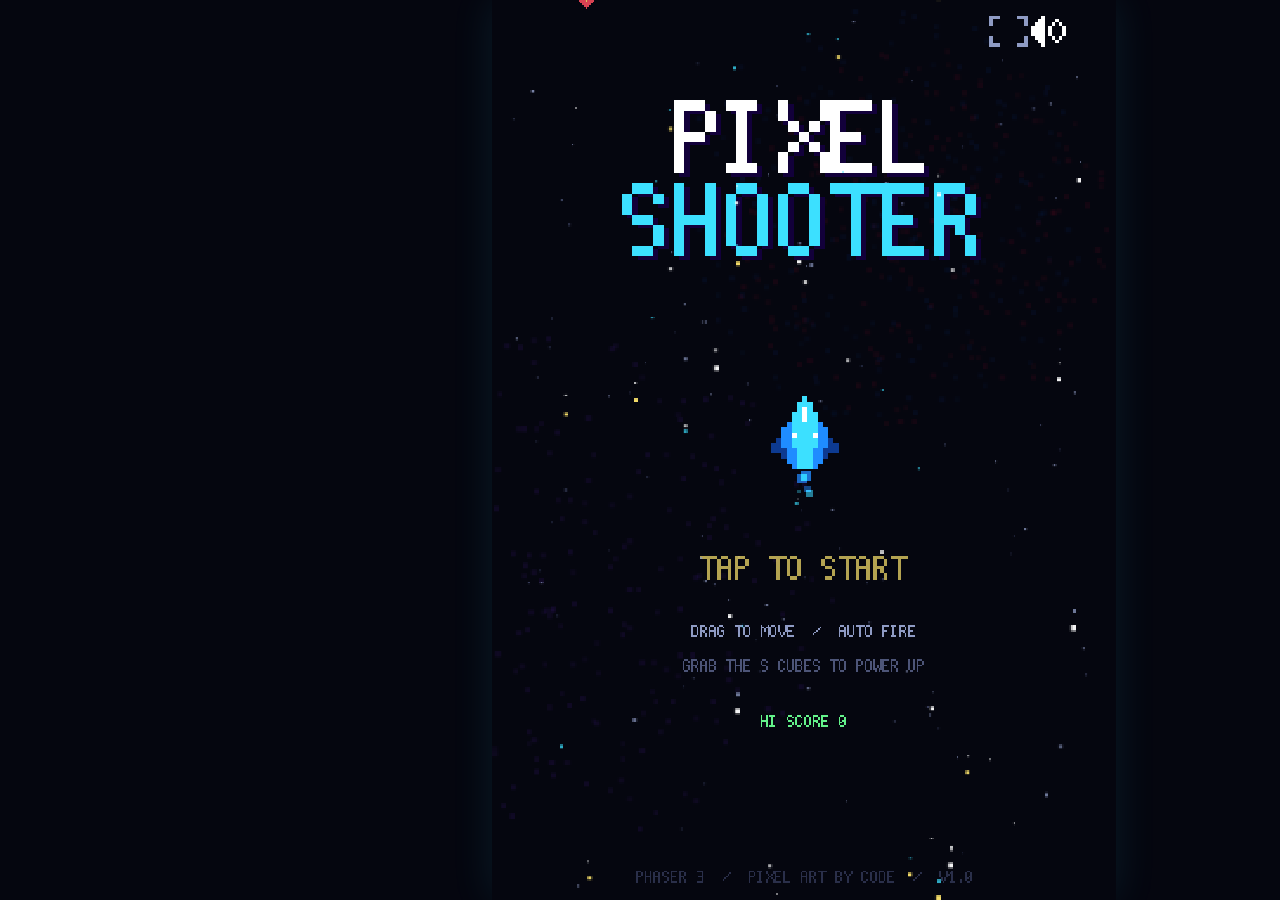
<file: index.html>
<!DOCTYPE html>
<html lang="zh-CN">
<head>
<meta charset="utf-8">
<meta name="viewport" content="width=device-width,initial-scale=1,maximum-scale=1,minimum-scale=1,user-scalable=no,viewport-fit=cover">
<meta name="theme-color" content="#05060f">
<meta name="apple-mobile-web-app-capable" content="yes">
<meta name="mobile-web-app-capable" content="yes">
<meta name="apple-mobile-web-app-status-bar-style" content="black-translucent">
<meta name="format-detection" content="telephone=no">
<meta name="description" content="PIXEL SHOOTER — 手机竖屏像素风纵向卷轴射击游戏，Phaser 3 + Web Audio 纯代码实现，打开即玩。">
<title>PIXEL SHOOTER — 像素风纵向射击</title>
<link rel="manifest" href="manifest.webmanifest">
<link rel="icon" href="icon.svg" type="image/svg+xml">
<link rel="apple-touch-icon" href="icon.svg">
<link rel="stylesheet" href="css/style.css">
</head>
<body>

<div id="game"></div>

<!-- 横屏提示（仅触屏设备） -->
<div id="rotate">
  <div class="rot-icon">📱</div>
  <p>请竖屏游玩</p>
  <p class="sub">ROTATE YOUR DEVICE TO PORTRAIT</p>
</div>

<noscript><div class="nojs">需要开启 JavaScript 才能运行游戏</div></noscript>

<!-- 依赖：Phaser 3（本地 vendor 目录，相对路径，无 CDN 依赖） -->
<script src="vendor/phaser.min.js"></script>

<!-- 游戏代码（顺序：配置 → 字体 → 音效 → 美术 → 波次 → 实体 → 场景 → 启动） -->
<script src="js/config.js"></script>
<script src="js/pixelfont.js"></script>
<script src="js/audio.js"></script>
<script src="js/art.js"></script>
<script src="js/waves.js"></script>
<script src="js/entities.js"></script>
<script src="js/scenes/BootScene.js"></script>
<script src="js/scenes/MenuScene.js"></script>
<script src="js/scenes/GameScene.js"></script>
<script src="js/scenes/HudScene.js"></script>
<script src="js/scenes/GameOverScene.js"></script>
<script src="js/main.js"></script>

</body>
</html>
</file>
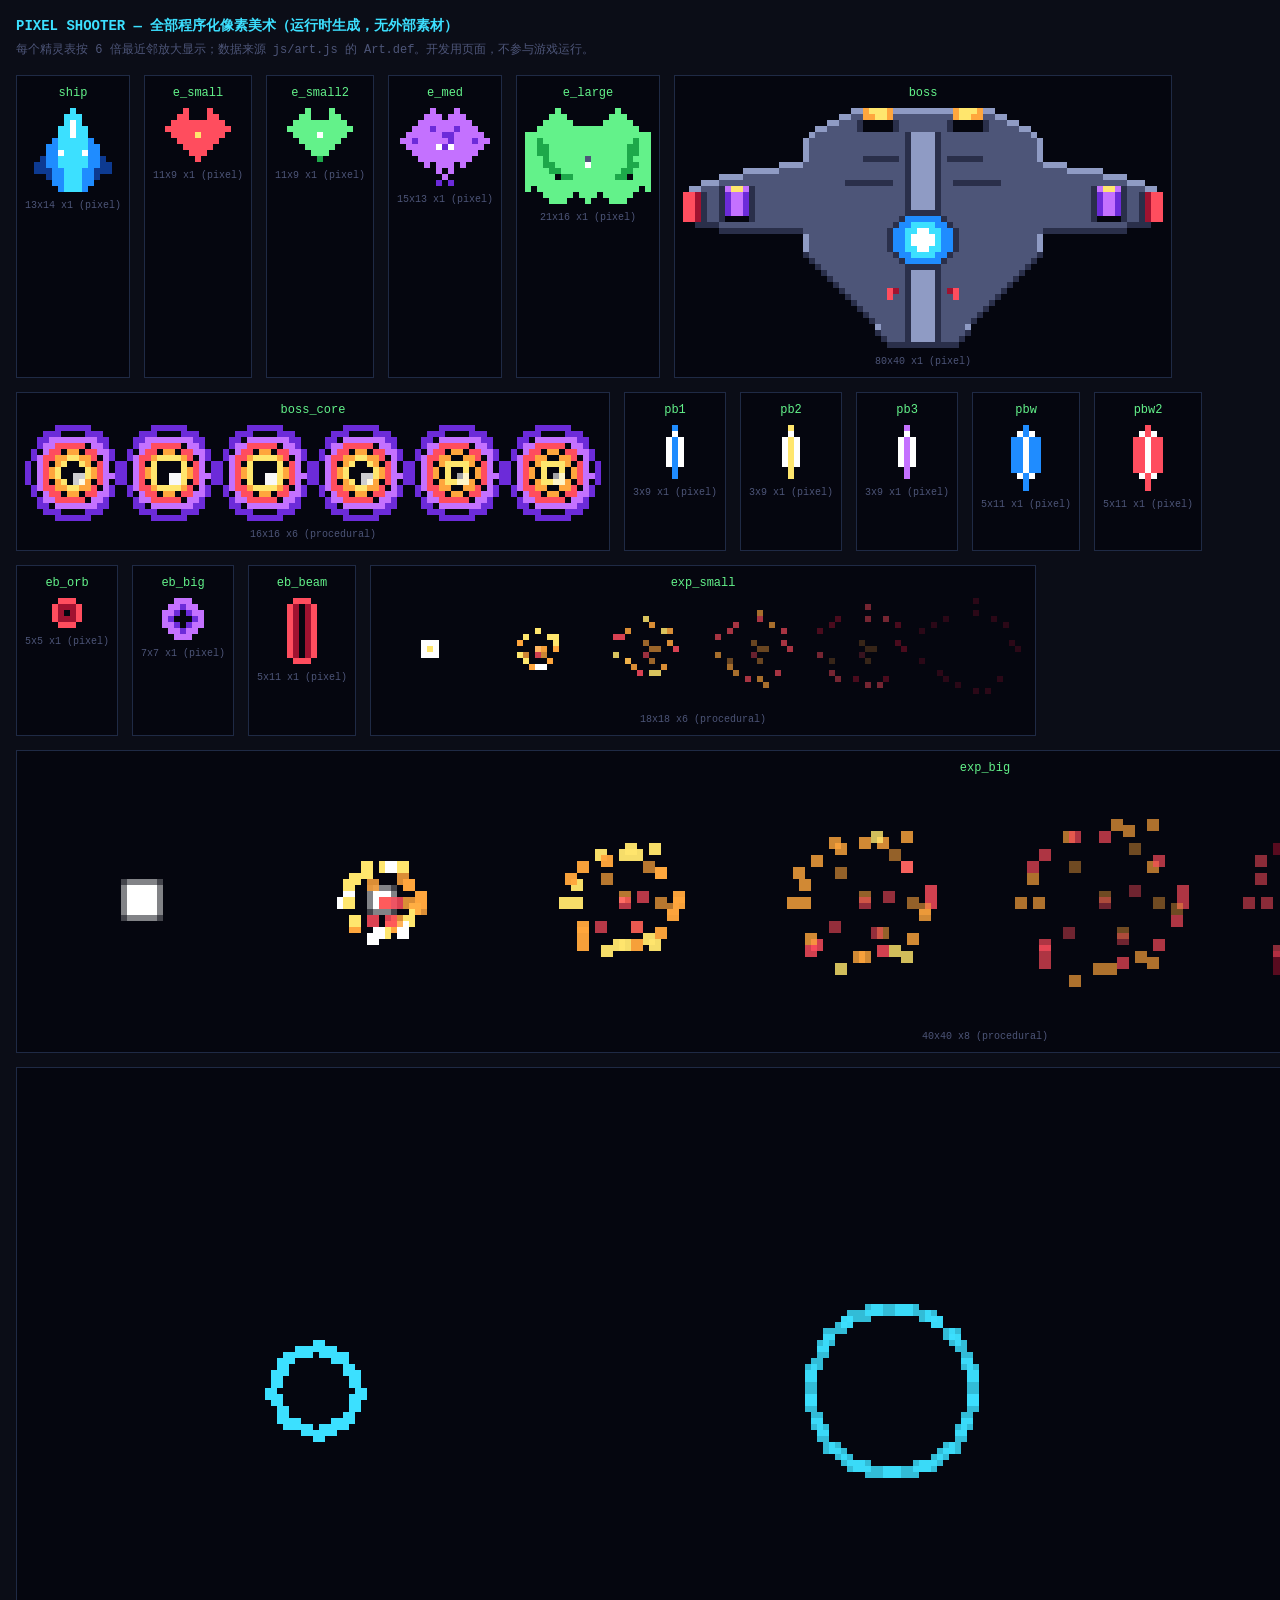
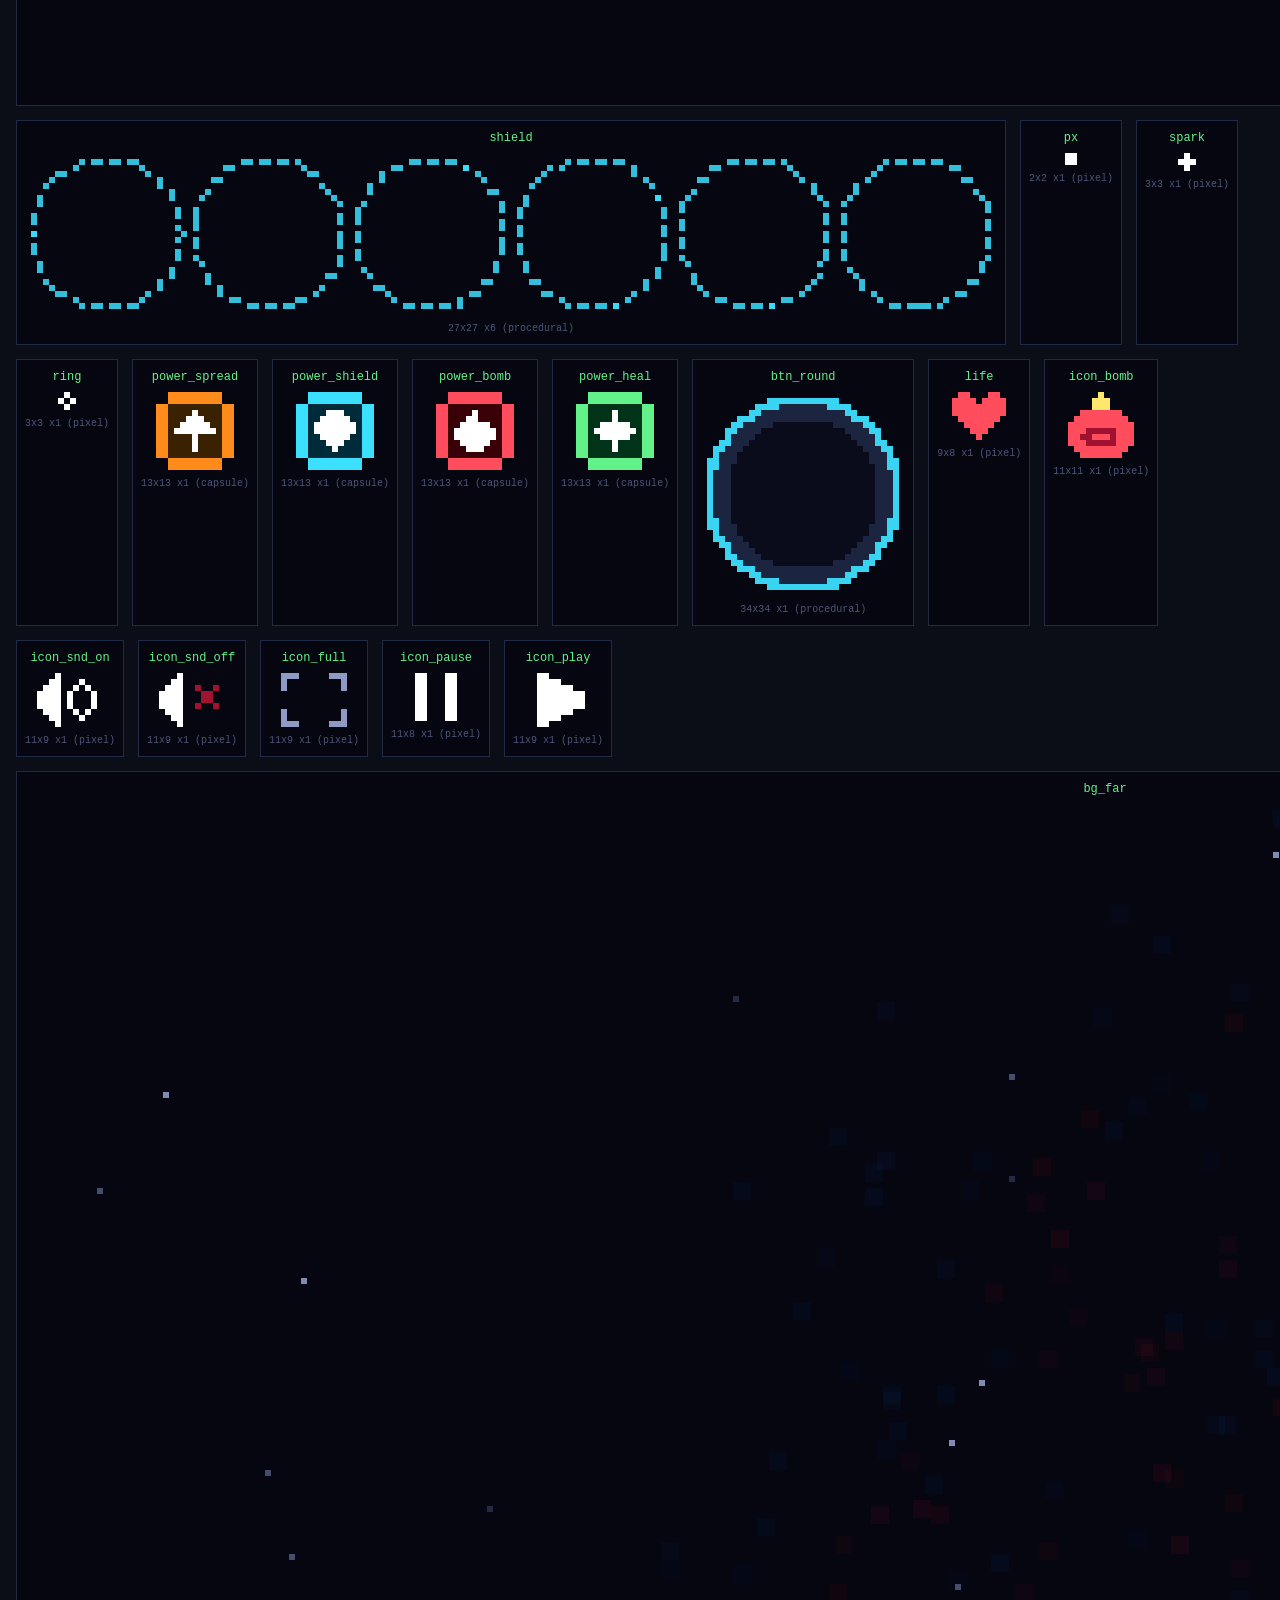
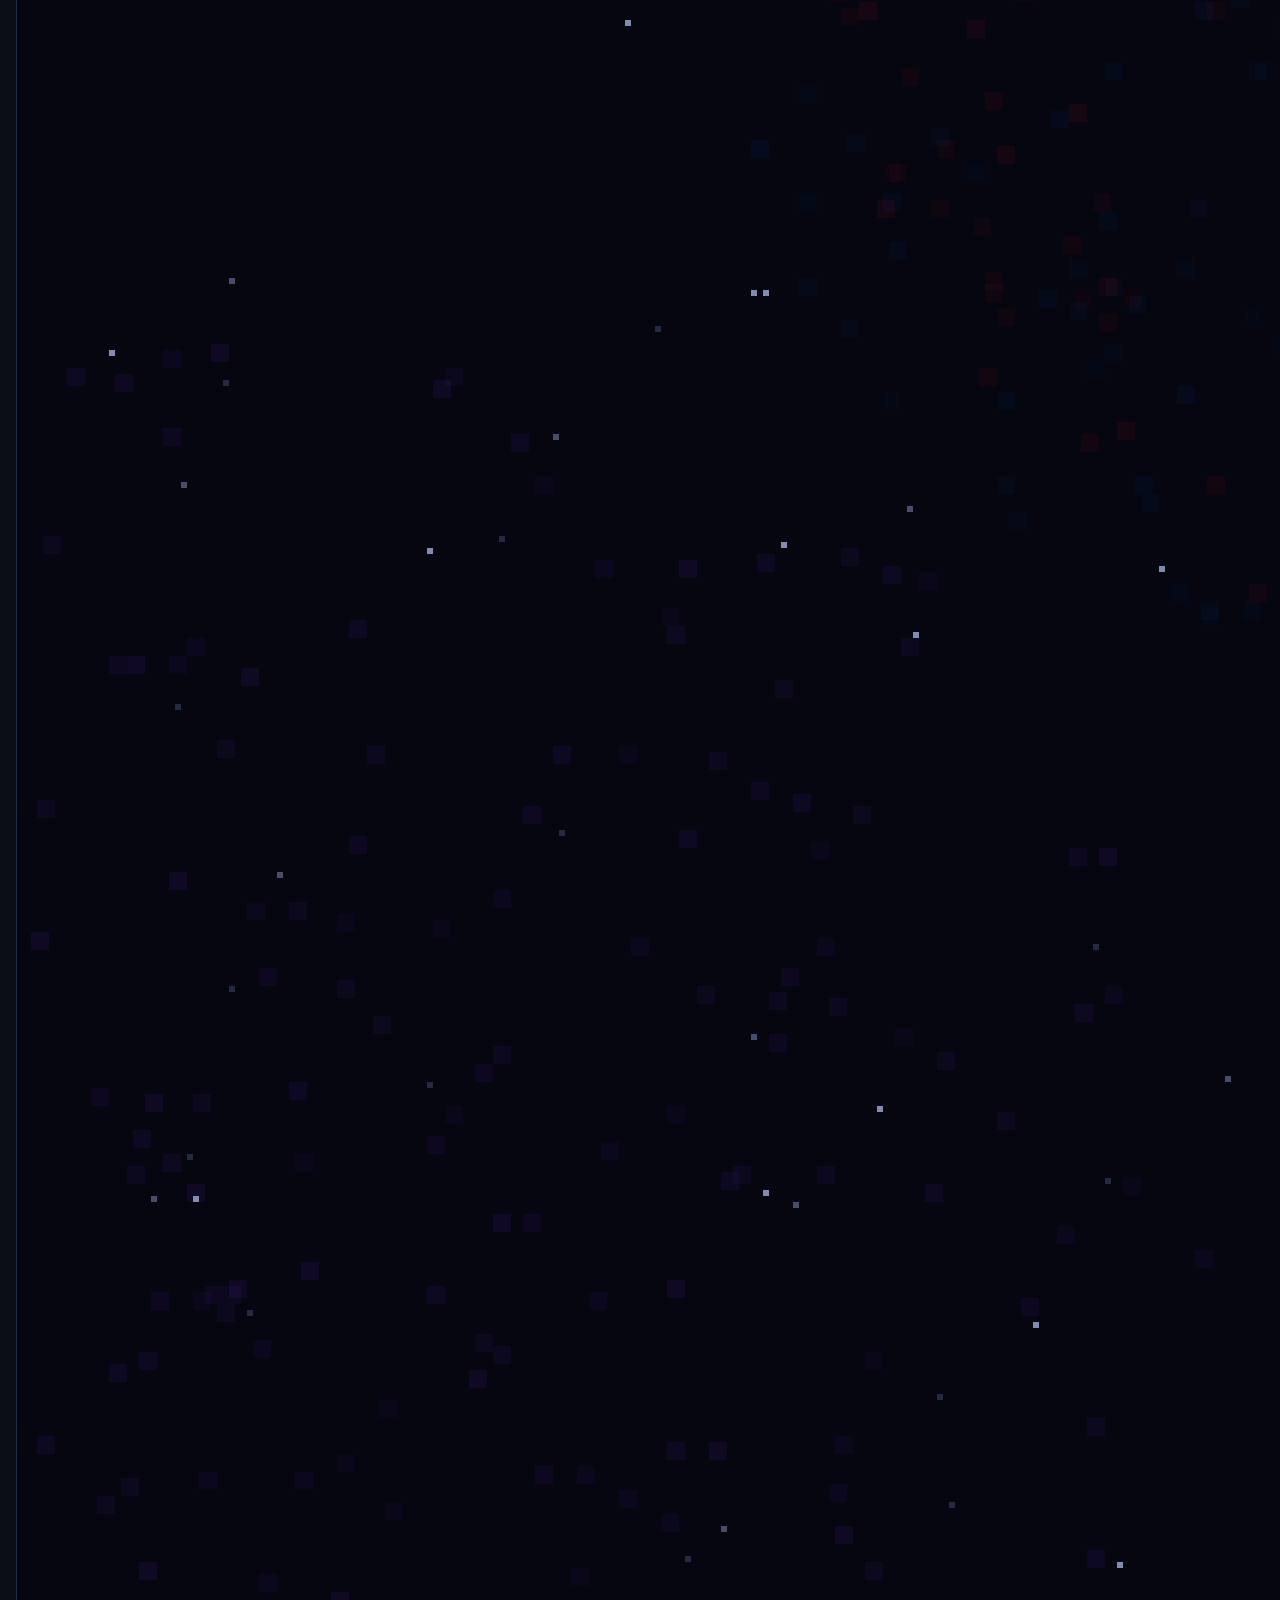
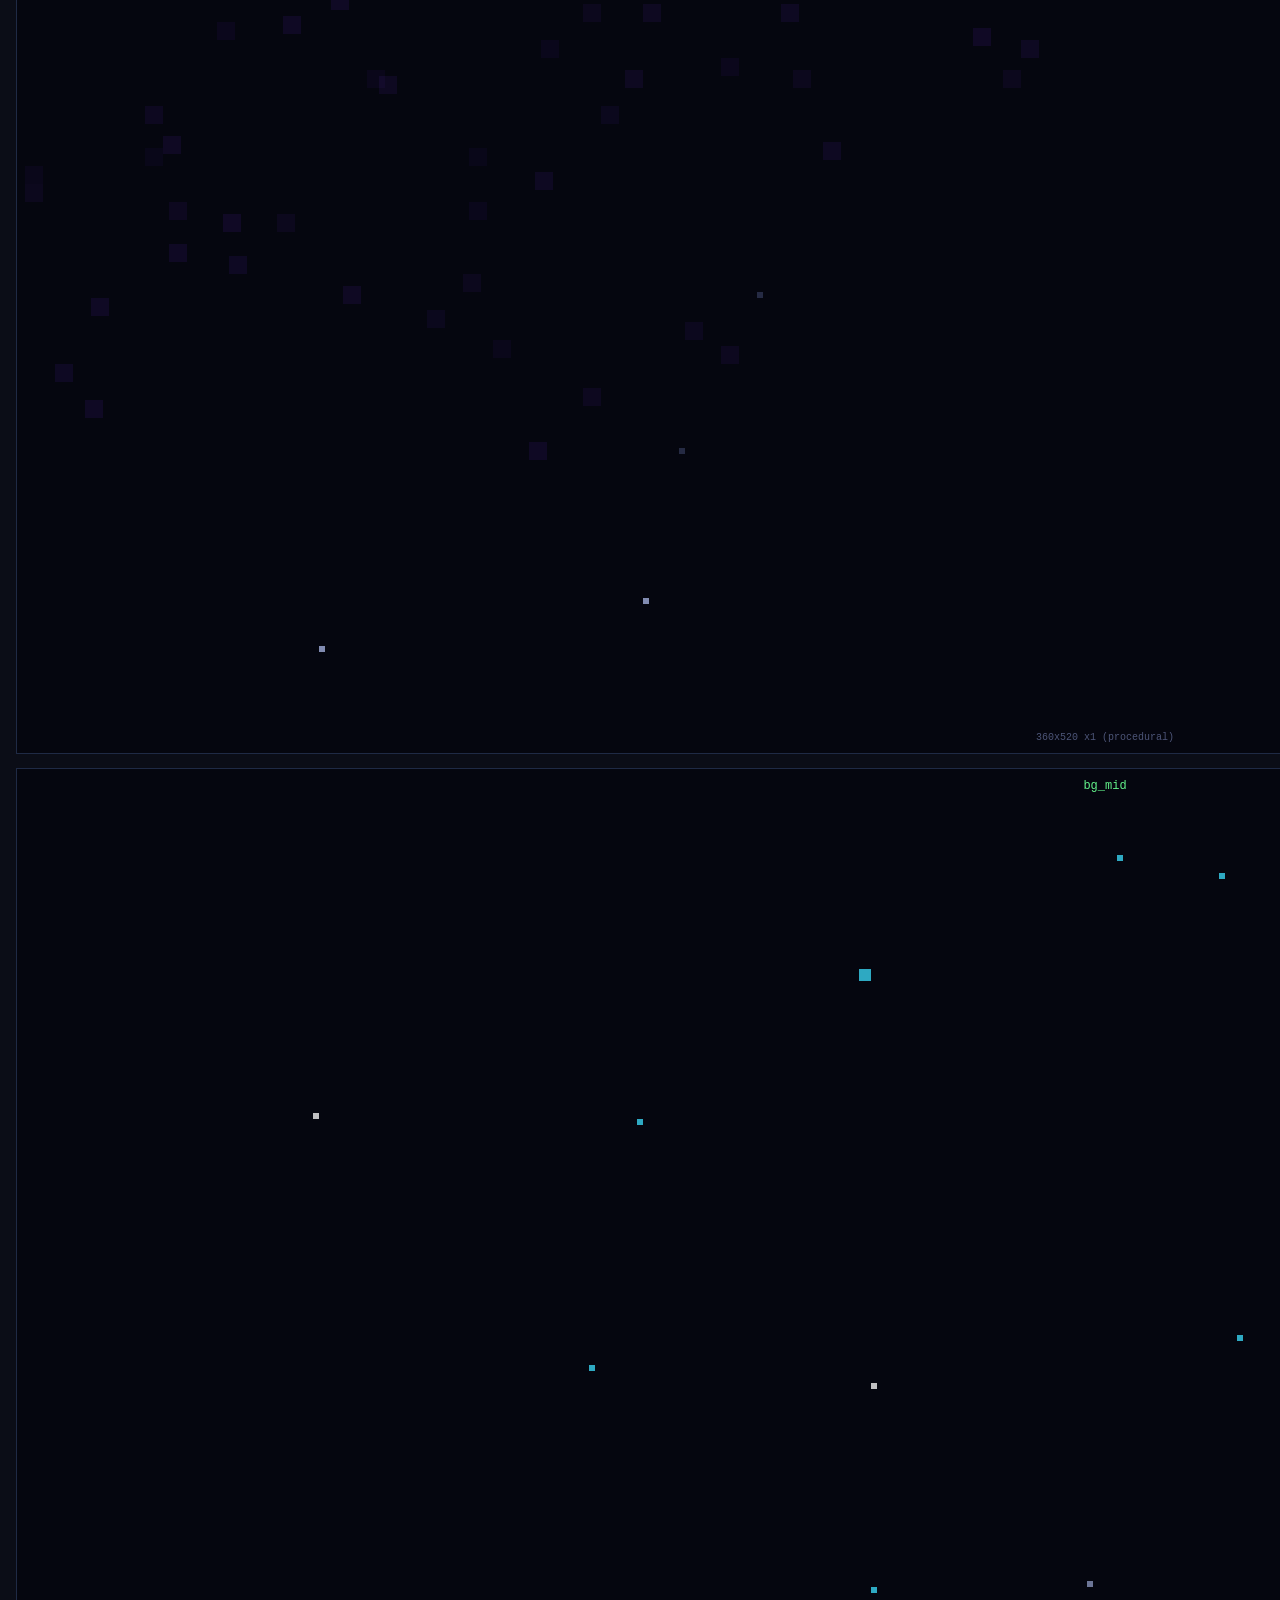
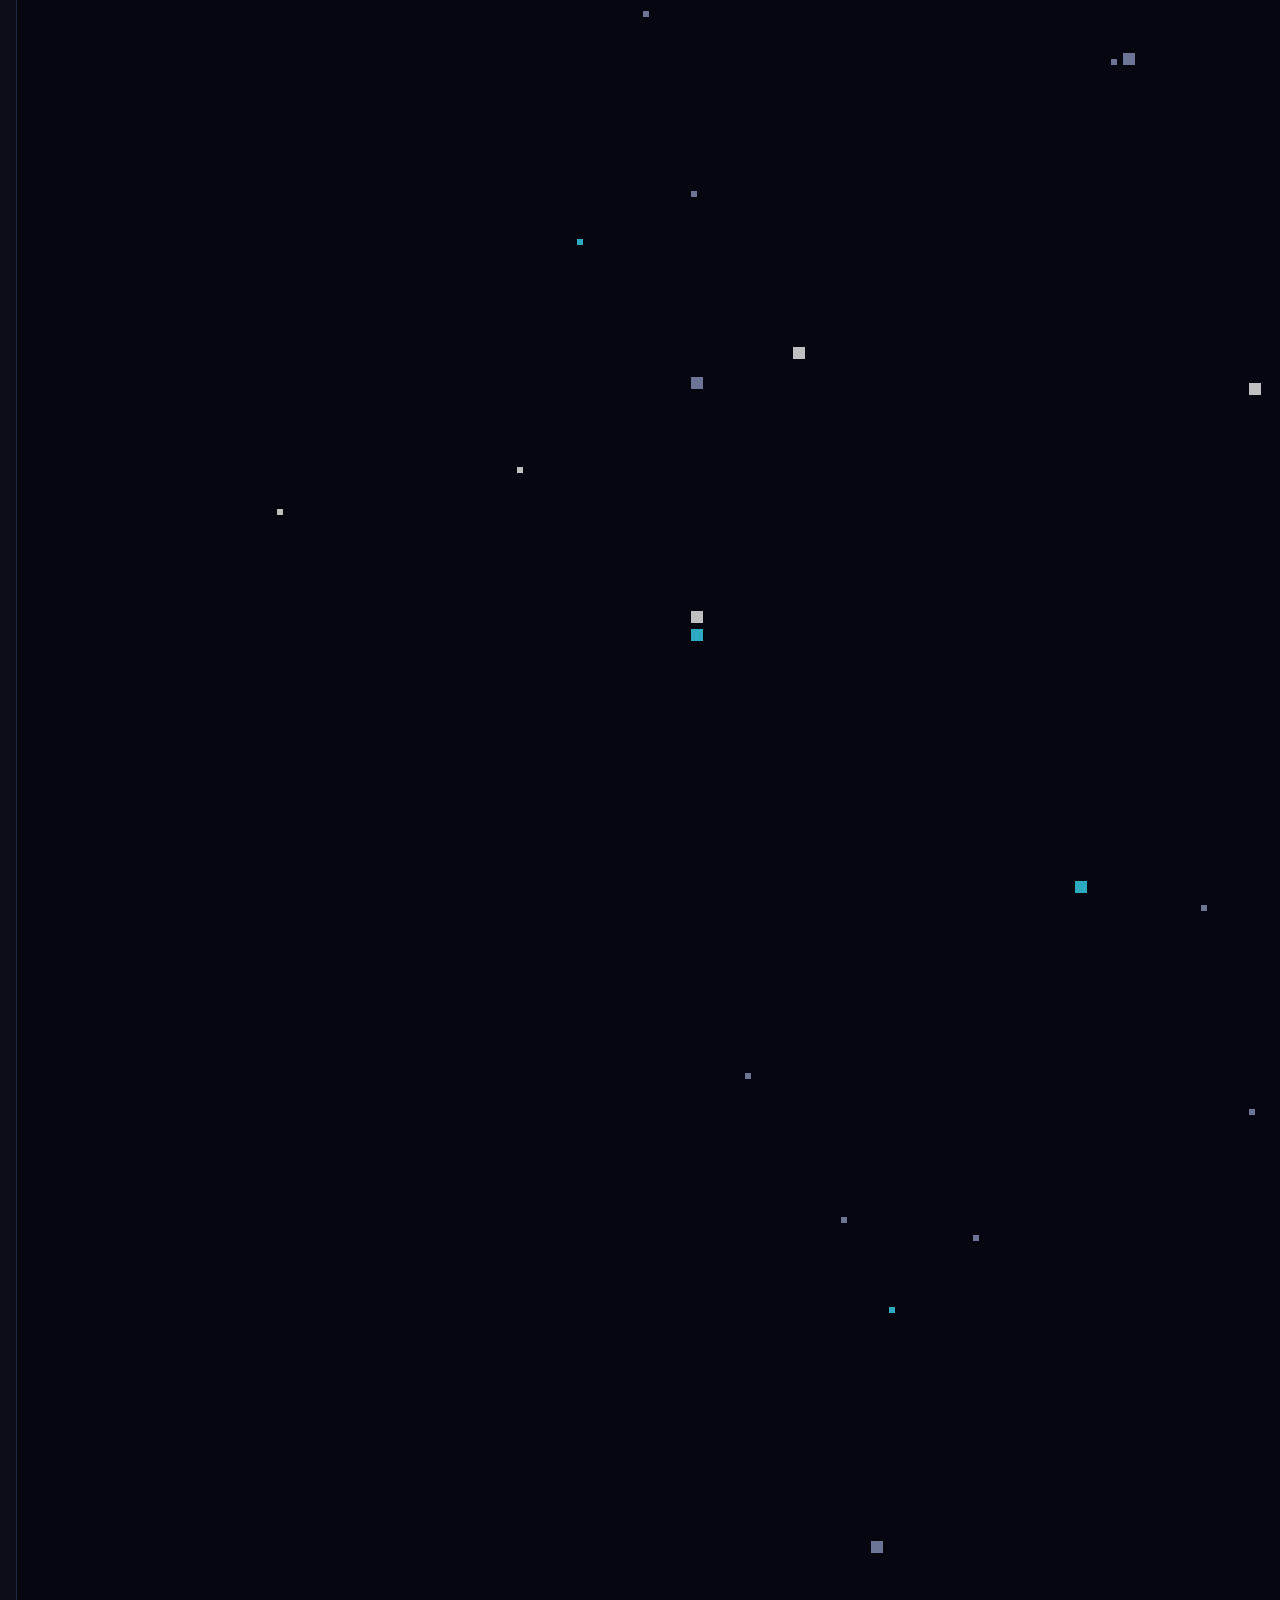
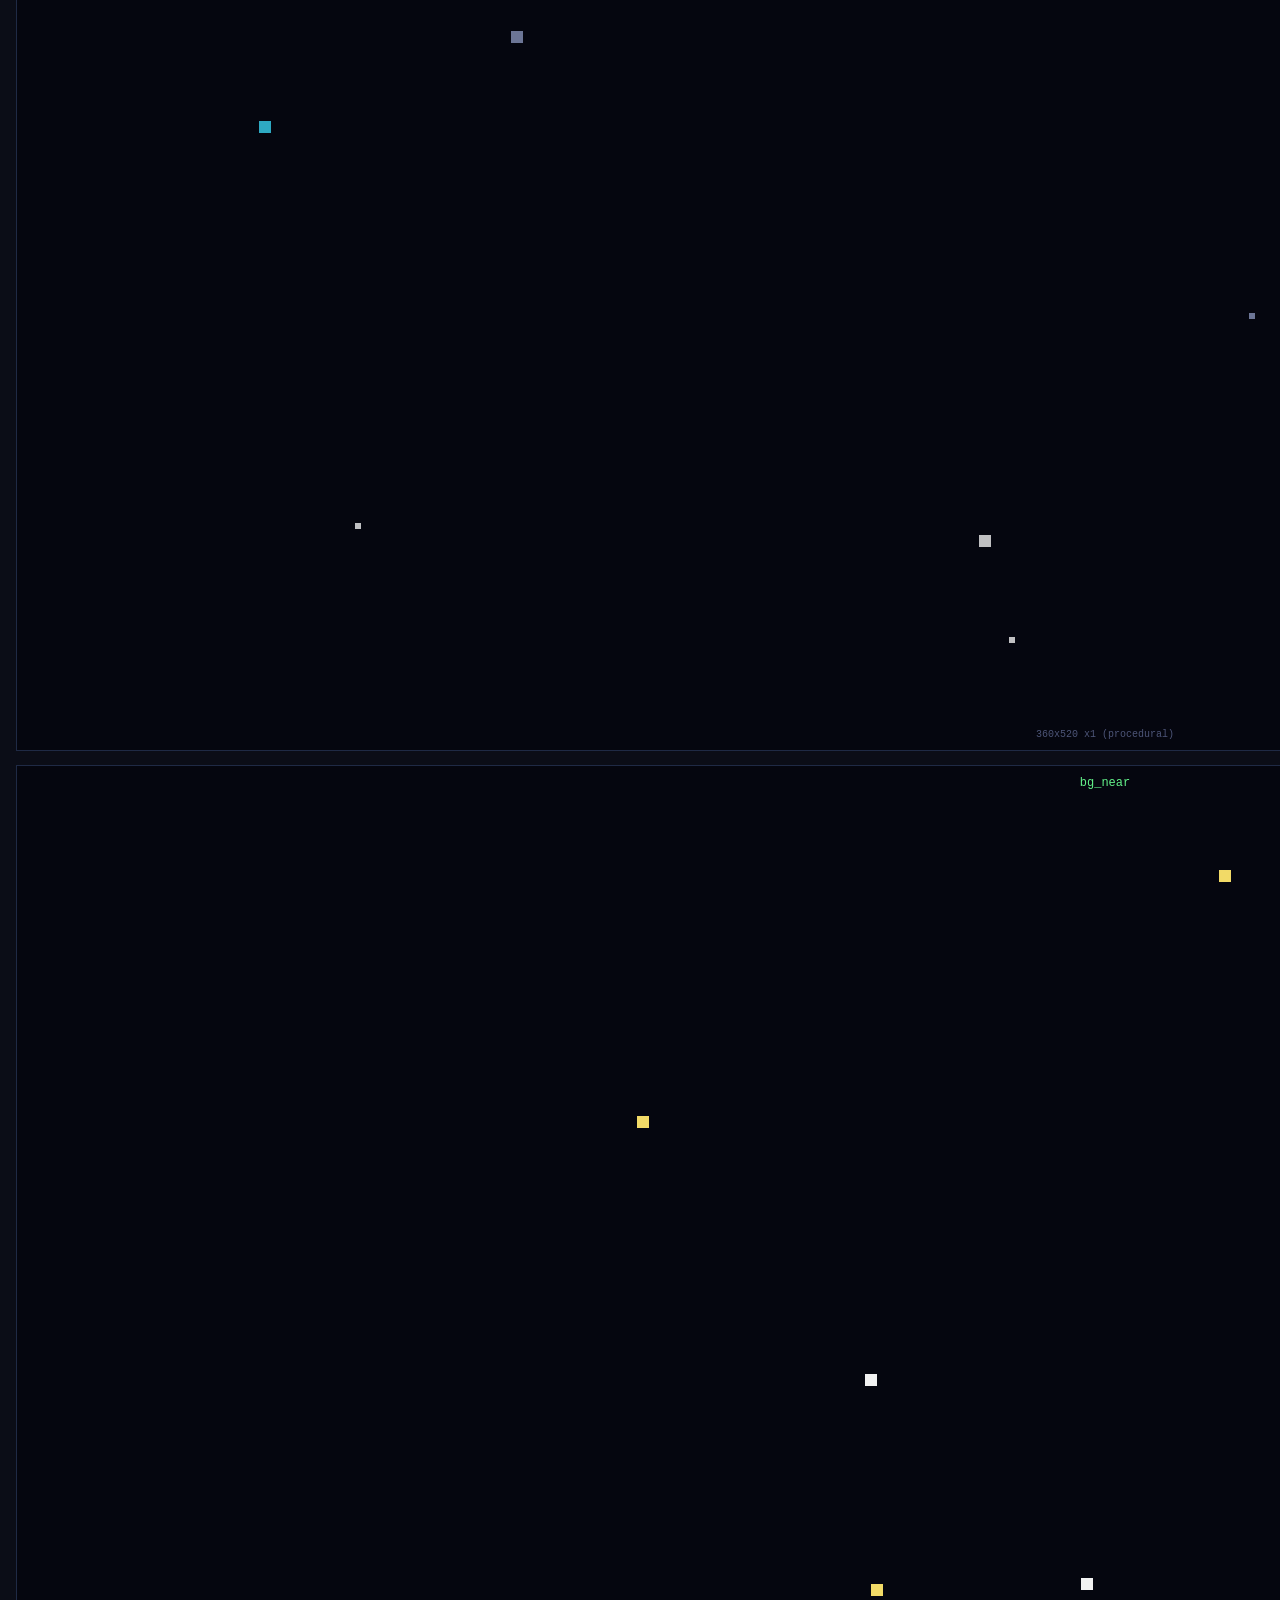
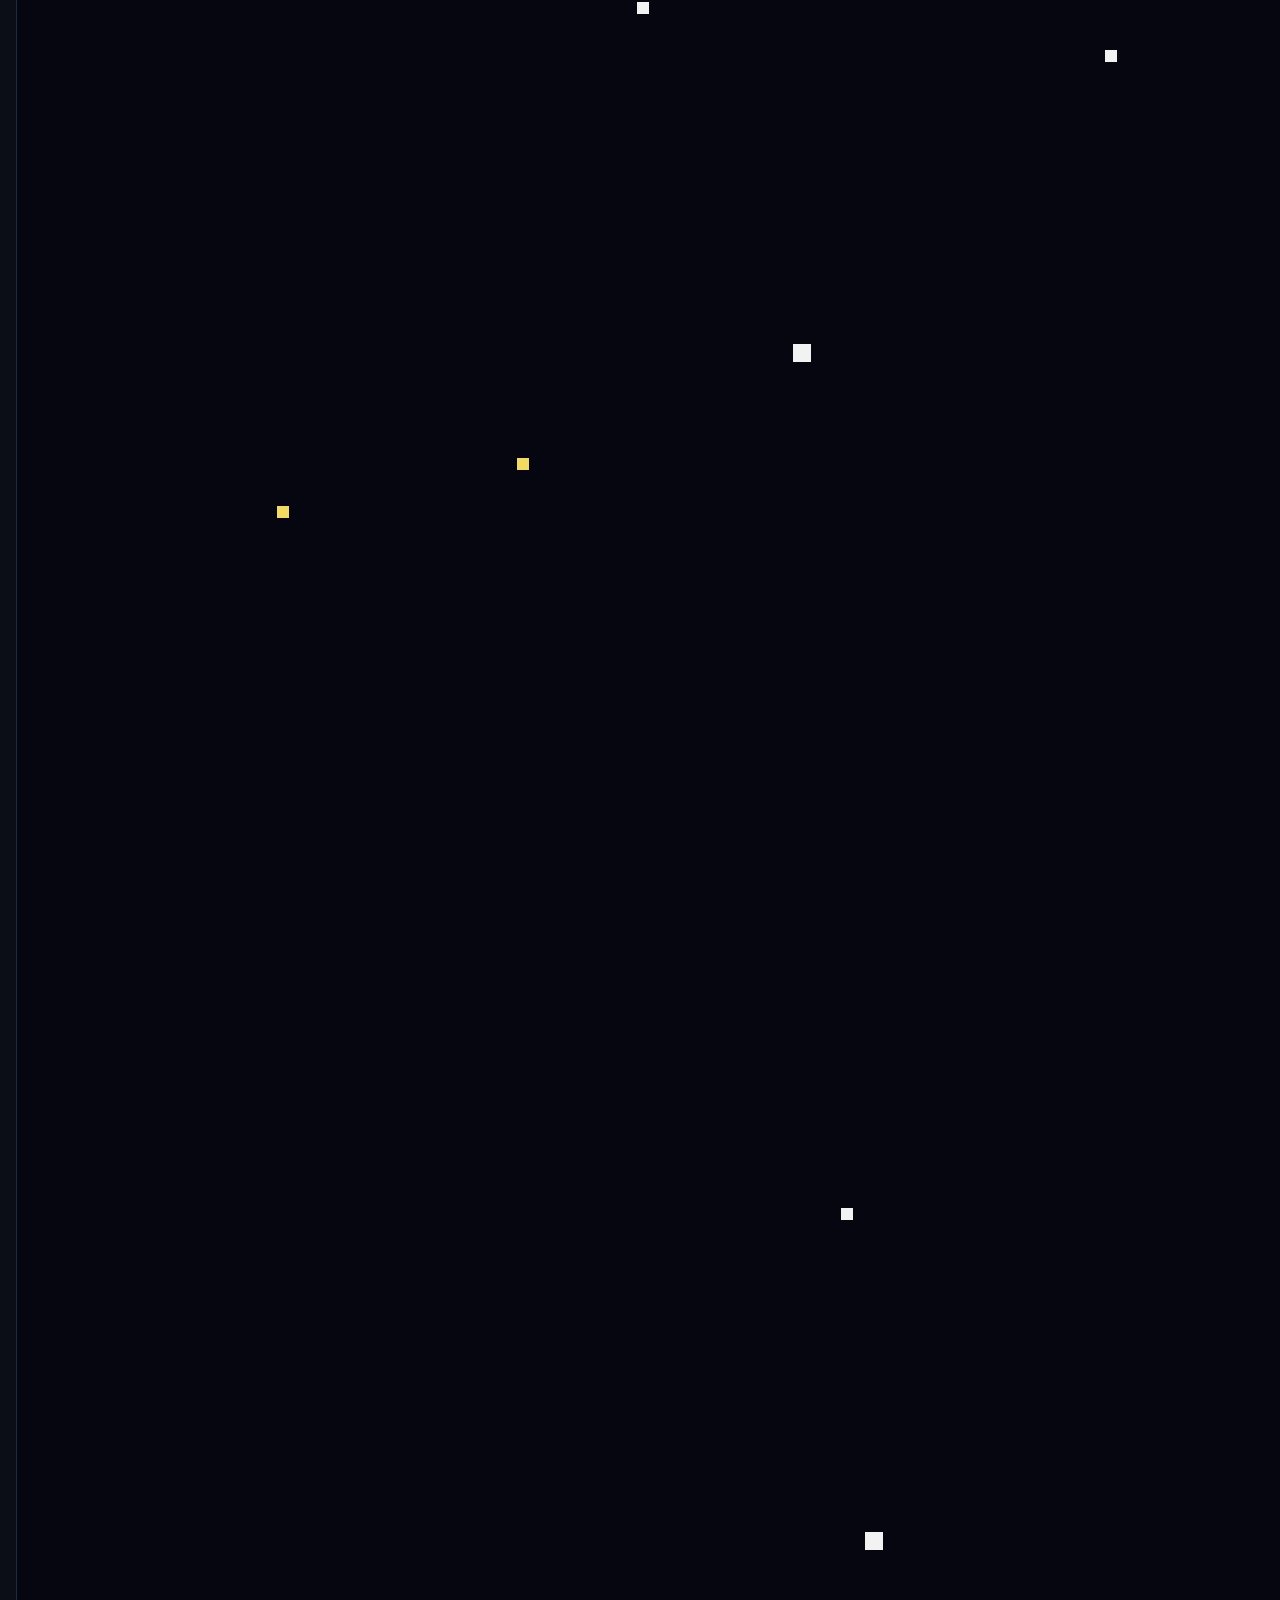
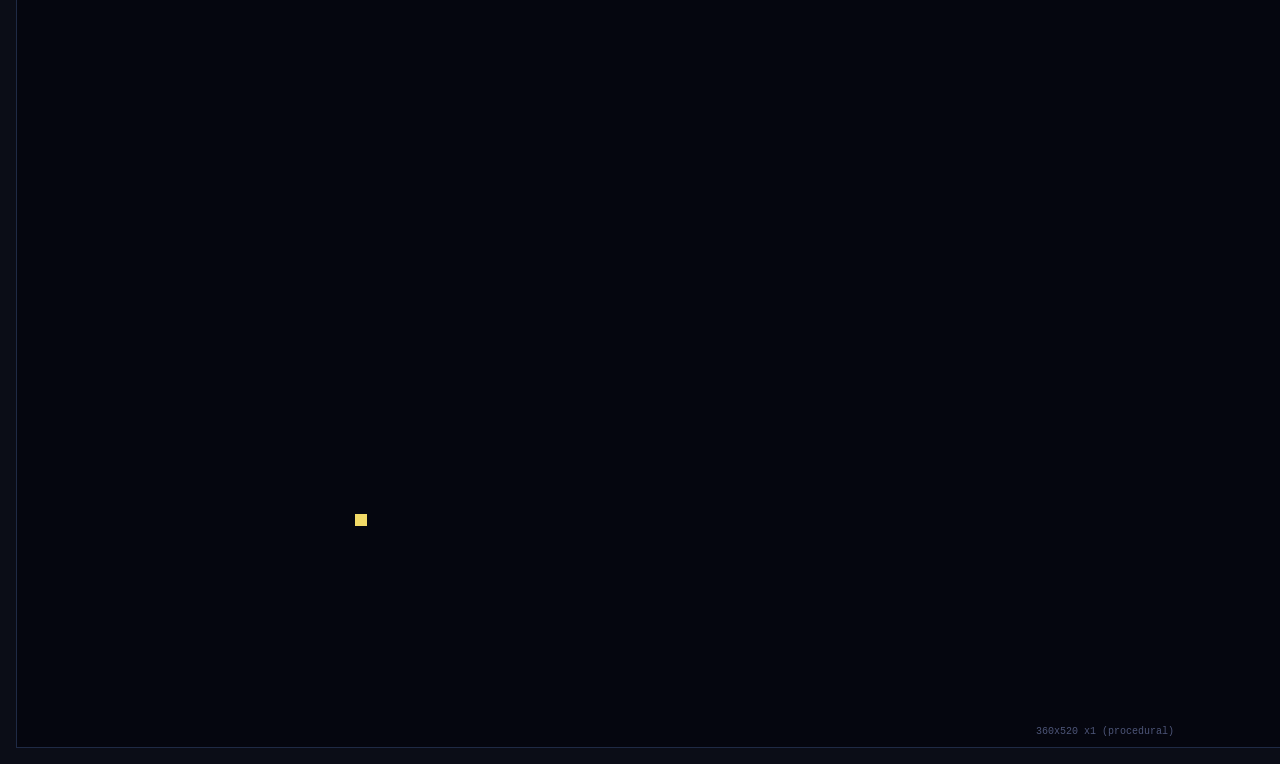
<file: dev/sprite-preview.html>
<!DOCTYPE html>
<html lang="zh-CN">
<head>
<meta charset="utf-8">
<title>PIXEL SHOOTER — 精灵表预览 / Sprite sheet preview</title>
<style>
  body { background:#0b0d17; color:#8f9bc4; font:12px/1.5 monospace; margin:0; padding:16px; }
  h1 { font-size:14px; color:#3ce0ff; margin:0 0 4px; }
  p  { margin:0 0 16px; color:#4d5578; }
  .grid { display:flex; flex-wrap:wrap; gap:14px; }
  .cell { background:#05060f; border:1px solid #1f2a45; padding:8px; text-align:center; }
  .cell b { display:block; font-weight:400; color:#63f28a; margin-bottom:6px; }
  .cell span { display:block; color:#4d5578; font-size:10px; margin-top:6px; }
  canvas { image-rendering: pixelated; image-rendering: crisp-edges; display:block; margin:0 auto; }
</style>
</head>
<body>
<h1>PIXEL SHOOTER — 全部程序化像素美术（运行时生成，无外部素材）</h1>
<p>每个精灵表按 6 倍最近邻放大显示；数据来源 js/art.js 的 Art.def。开发用页面，不参与游戏运行。</p>
<div class="grid" id="grid"></div>

<script src="../js/config.js"></script>
<script src="../js/art.js"></script>
<script>
(function () {
  var S = 6;                 // 放大倍数
  var def = Art.def;
  var grid = document.getElementById('grid');

  Object.keys(def).forEach(function (key) {
    var d = def[key];
    var frames = d.art ? d.art.length : (d.count || 1);
    var cell = document.createElement('div');
    cell.className = 'cell';

    var title = document.createElement('b');
    title.textContent = key;
    cell.appendChild(title);

    var cv = document.createElement('canvas');
    cv.width = d.w * frames;
    cv.height = d.h;
    var ctx = cv.getContext('2d');
    for (var i = 0; i < frames; i++) Art.renderDef(ctx, key, i * d.w, 0, i);

    var shown = document.createElement('canvas');
    shown.width = cv.width * S;
    shown.height = cv.height * S;
    var sctx = shown.getContext('2d');
    sctx.imageSmoothingEnabled = false;
    sctx.drawImage(cv, 0, 0, cv.width, cv.height, 0, 0, shown.width, shown.height);

    // 缩太小/太大的都套一个外框，方便看尺寸
    cell.appendChild(shown);

    var info = document.createElement('span');
    info.textContent = d.w + 'x' + d.h + '  x' + frames + (d.art ? ' (pixel)' : (d.capsule ? ' (capsule)' : ' (procedural)'));
    cell.appendChild(info);

    grid.appendChild(cell);
  });
})();
</script>
</body>
</html>
</file>
<file: css/style.css>
/* =========================================================================
 * PIXEL SHOOTER — 手机优先样式
 * 关键点：全屏铺满、禁止缩放/滚动/长按菜单、安全区留白、像素锐利放大
 * ========================================================================= */

* {
  margin: 0;
  padding: 0;
  box-sizing: border-box;
}

html, body {
  width: 100%;
  height: 100%;
  overflow: hidden;
  background: #05060f;
}

body {
  display: flex;
  align-items: center;
  justify-content: center;
  /* 刘海屏安全区：FIT 缩放会把画布放进这个内边距里，HUD 不会被挡住 */
  padding: env(safe-area-inset-top) env(safe-area-inset-right) env(safe-area-inset-bottom) env(safe-area-inset-left);

  touch-action: none;
  overscroll-behavior: none;
  -webkit-user-select: none;
  user-select: none;
  -webkit-tap-highlight-color: transparent;
  -webkit-touch-callout: none;
  font-family: ui-monospace, Menlo, Consolas, monospace;
  color: #8f9bc4;
}

#game {
  width: 100%;
  height: 100%;
  display: flex;
  align-items: center;
  justify-content: center;
  touch-action: none;
}

/* 像素画布：整数/最近邻放大，绝不模糊 */
#game canvas {
  display: block;
  touch-action: none;
  image-rendering: -moz-crisp-edges;
  image-rendering: pixelated;
  image-rendering: crisp-edges;
  outline: none;
  box-shadow: 0 0 40px rgba(60, 224, 255, .10);
}

/* ---------------- 横屏提示（只对触屏设备生效，桌面不受影响） ---------------- */
#rotate {
  display: none;
  position: fixed;
  inset: 0;
  z-index: 50;
  background: #05060f;
  color: #3ce0ff;
  flex-direction: column;
  align-items: center;
  justify-content: center;
  gap: 6px;
  text-align: center;
  padding: 24px;
}

#rotate .rot-icon {
  font-size: 54px;
  animation: rot 2s ease-in-out infinite;
}

#rotate p {
  font-size: 18px;
  letter-spacing: 2px;
}

#rotate .sub {
  font-size: 11px;
  color: #4d5578;
}

@keyframes rot {
  0%, 40% { transform: rotate(0deg); }
  60%, 100% { transform: rotate(-90deg); }
}

@media (orientation: landscape) and (pointer: coarse) and (max-height: 560px) {
  #rotate { display: flex; }
  #game { display: none; }
}

/* ---------------- 无 JS 提示 ---------------- */
.nojs {
  position: fixed;
  inset: 0;
  display: flex;
  align-items: center;
  justify-content: center;
  color: #ff4d5e;
  font-size: 14px;
}
</file>
